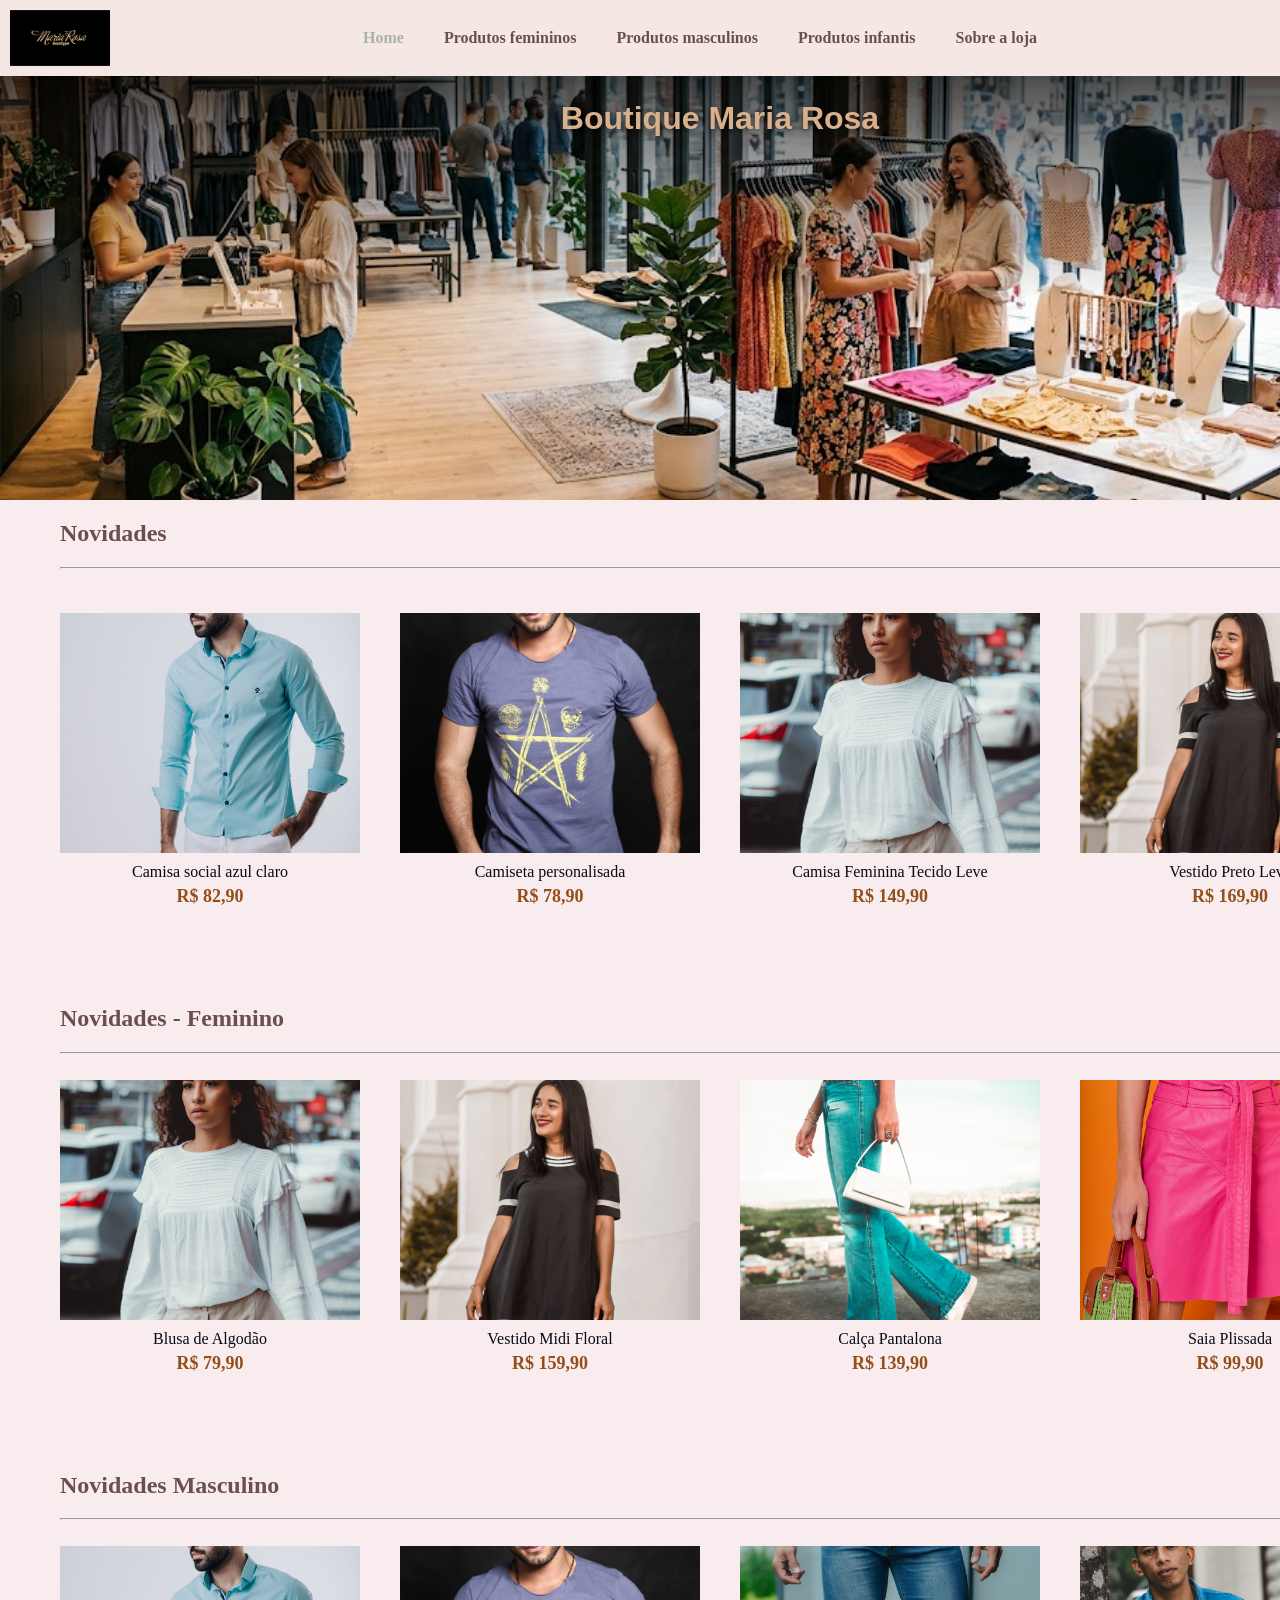
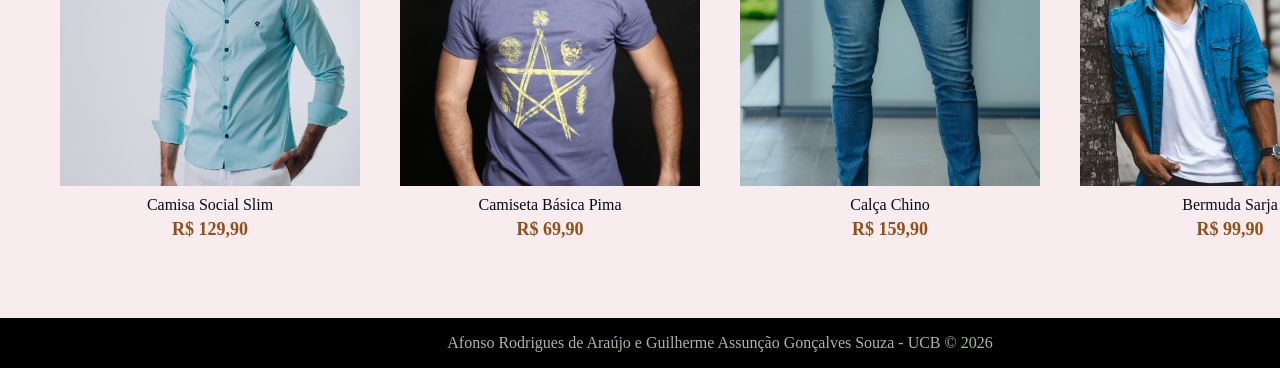
<file: index.html>
<!DOCTYPE html>
<html lang="pt-br">
<head>
    <link rel="icon" type="image/png" href="img/7d172372-8bbd-4086-8e27-4861657c154d.png">
    <meta charset="UTF-8">
    <meta name="viewport" content="width=device-width, initial-scale=1.0">
    <title>Boutique Maria Rosa</title>
    <link rel="stylesheet" href="style.css">
</head>
<body>
    <div class="container">
        <nav>
            <ul>
                <li> <a href="index.html"><img src="img/FRENTE@4x.png" alt=""></a></li> 
                <div class="navegador">    
                    <li> <a href="index.html" class="ativo">Home</a></li>
                    <li> <a href="página2.html">Produtos femininos</a> </li>
                    <li> <a href="página3.html">Produtos masculinos</a> </li>
                    <li> <a href="página4.html">Produtos infantis</a> </li>
                    <li> <a href="página5.html" >Sobre a loja</a> </li> 
                </div>
            </ul>
        </nav>
        <header>
            <h1>Boutique Maria Rosa</h1>
        </header>
        <main>
            <h2>Novidades</h2>
            <hr> <br> <br>
            <div class="grupo">
                <div class="produto">
                    <img src="img/masc-01.jpg" alt="Camisa Manga Longa Jaquard" class="img-principal">
                    <div class="info-produto">
                        <h3>Camisa social azul claro</h3>
                        <p class="preco">R$ 82,90</p>
                    </div>
                </div>
                <div class="produto">
                    <img src="img/masc-02.jpg" alt="Camisa Henley com Capuz" class="img-principal">
                    <div class="info-produto">
                        <h3>Camiseta personalisada</h3>
                        <p class="preco">R$ 78,90</p>
                    </div>
                </div>
                <div class="produto">
                    <img src="img/fem-01.jpg" alt="Vestido Tecido Leve" class="img-principal">
                    <div class="info-produto">
                        <h3>Camisa Feminina Tecido Leve</h3>
                        <p class="preco">R$ 149,90</p>
                    </div>
                </div>
                <div class="produto">
                    <img src="img/fem-02.jpg" alt="Conjunto Moletinho" class="img-principal">
                    <div class="info-produto">
                        <h3>Vestido Preto Leve</h3>
                        <p class="preco">R$ 169,90</p>
                    </div>
                </div>
            </div>
            <br> <br> <br> <br>
            <h2>Novidades - Feminino</h2>
            <hr><br>
            <div class="grupo">
                <div class="produto">
                    <img src="img/fem-01.jpg" alt="Blusa de Algodão" class="img-principal">
                    <div class="info-produto">
                        <h3>Blusa de Algodão</h3>
                        <p class="preco">R$ 79,90</p>
                    </div>
                </div>
                <div class="produto">
                    <img src="img/fem-02.jpg" alt="Vestido Midi Floral" class="img-principal">
                    <div class="info-produto">
                        <h3>Vestido Midi Floral</h3>
                        <p class="preco">R$ 159,90</p>
                    </div>
                </div>
                <div class="produto">
                    <img src="img/fem-03.jpg" alt="Calça Pantalona" class="img-principal">
                    <div class="info-produto">
                        <h3>Calça Pantalona</h3>
                        <p class="preco">R$ 139,90</p>
                    </div>
                </div>
                <div class="produto">
                    <img src="img/fem-04.jpg" alt="Saia Plissada" class="img-principal">
                    <div class="info-produto">
                        <h3>Saia Plissada</h3>
                        <p class="preco">R$ 99,90</p>
                    </div>
                </div>
            </div>
            <br> <br> <br> <br>
            <h2>Novidades Masculino</h2>
            <hr><br>
            <div class="grupo">
                <div class="produto">
                    <img src="img/masc-01.jpg" alt="Camisa Social Slim" class="img-principal">
                    <div class="info-produto">
                        <h3>Camisa Social Slim</h3>
                        <p class="preco">R$ 129,90</p>
                    </div>
                </div>
                <div class="produto">
                    <img src="img/masc-02.jpg" alt="Camiseta Básica Pima" class="img-principal">
                    <div class="info-produto">
                        <h3>Camiseta Básica Pima</h3>
                        <p class="preco">R$ 69,90</p>
                    </div>
                </div>
                <div class="produto">
                    <img src="img/masc-03.jpg" alt="Calça Chino" class="img-principal">
                    <div class="info-produto">
                        <h3>Calça Chino</h3>
                        <p class="preco">R$ 159,90</p>
                    </div>
                </div>
                <div class="produto">
                    <img src="img/masc-04.jpg" alt="Bermuda Sarja" class="img-principal">
                    <div class="info-produto">
                        <h3>Bermuda Sarja</h3>
                        <p class="preco">R$ 99,90</p>
                    </div>
                </div>
            </div>
            <br> <br> <br> <br>
        </main>
        <footer>
            <p> Afonso Rodrigues de Araújo e Guilherme Assunção Gonçalves Souza - UCB &copy; 2026 </p>
        </footer>
    </div>
</body>
</html>
</file>
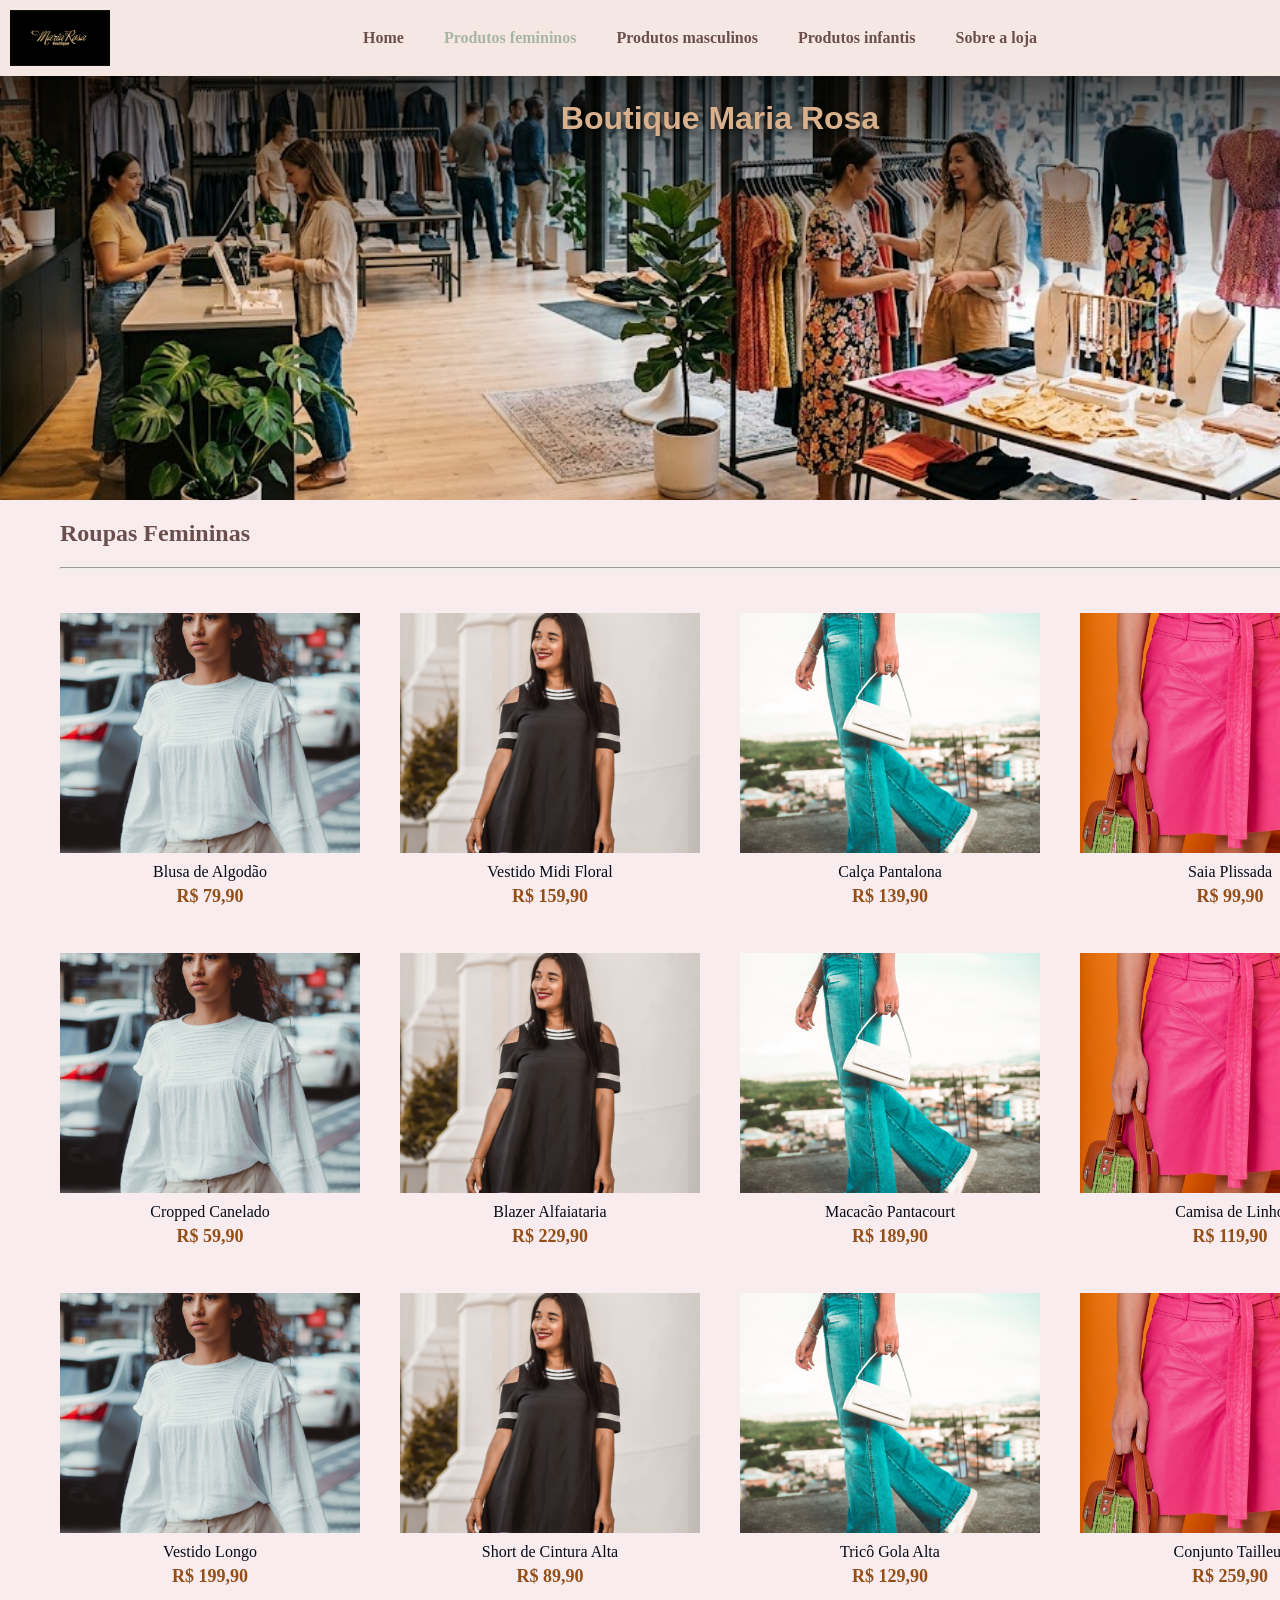
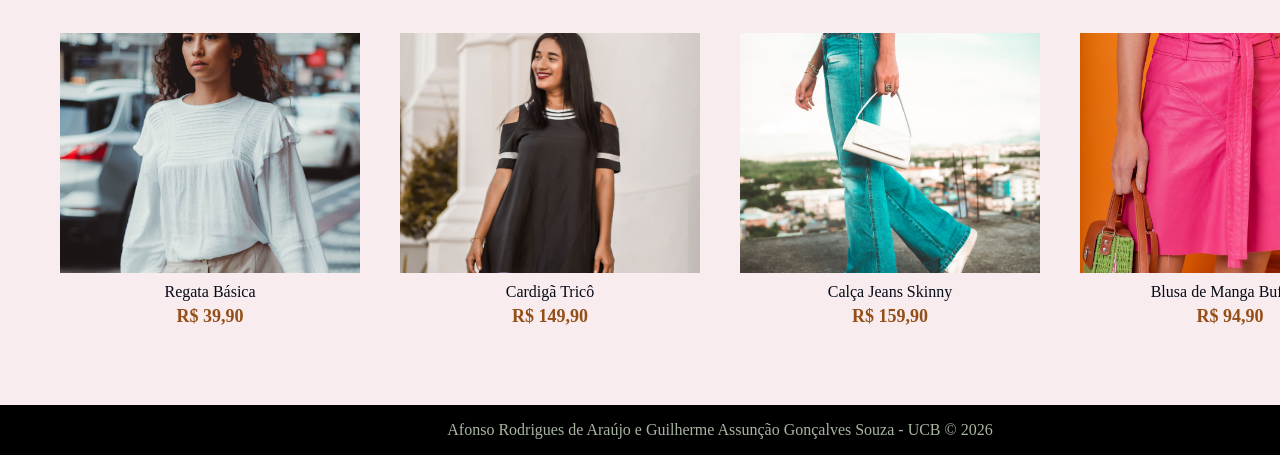
<file: página2.html>
<!DOCTYPE html>
<html lang="pt-br">
<head>
    <link rel="icon" type="image/png" href="img/7d172372-8bbd-4086-8e27-4861657c154d.png">
    <meta charset="UTF-8">
    <meta name="viewport" content="width=device-width, initial-scale=1.0">
    <title>Boutique Maria Rosa</title>
    <link rel="stylesheet" href="style.css">
</head>
<body>
    <div class="container">
        <nav>
            <ul>
                <li> <a href="index.html"><img src="img/FRENTE@4x.png" alt=""></a></li> 
                <div class="navegador">    
                    <li> <a href="index.html">Home</a></li>
                    <li> <a href="página2.html" class="ativo">Produtos femininos</a> </li>
                    <li> <a href="página3.html">Produtos masculinos</a> </li>
                    <li> <a href="página4.html">Produtos infantis</a> </li>
                    <li> <a href="página5.html">Sobre a loja</a> </li> 
                </div>
            </ul>
        </nav>
        <header>
            <h1>Boutique Maria Rosa</h1>
        </header>
        <main>
            <h2>Roupas Femininas</h2> <hr> <br> <br>
            <div class="grupo">
                <div class="produto">
                    <img src="img/fem-01.jpg" alt="Blusa de Algodão" class="img-principal">
                    <div class="info-produto">
                        <h3>Blusa de Algodão</h3>
                        <p class="preco">R$ 79,90</p>
                    </div>
                </div>
                <div class="produto">
                    <img src="img/fem-02.jpg" alt="Vestido Midi Floral" class="img-principal">
                    <div class="info-produto">
                        <h3>Vestido Midi Floral</h3>
                        <p class="preco">R$ 159,90</p>
                    </div>
                </div>
                <div class="produto">
                    <img src="img/fem-03.jpg" alt="Calça Pantalona" class="img-principal">
                    <div class="info-produto">
                        <h3>Calça Pantalona</h3>
                        <p class="preco">R$ 139,90</p>
                    </div>
                </div>
                <div class="produto">
                    <img src="img/fem-04.jpg" alt="Saia Plissada" class="img-principal">
                    <div class="info-produto">
                        <h3>Saia Plissada</h3>
                        <p class="preco">R$ 99,90</p>
                    </div>
                </div>
                <div class="produto">
                    <img src="img/fem-01.jpg" alt="Cropped Canelado" class="img-principal">
                    <div class="info-produto">
                        <h3>Cropped Canelado</h3>
                        <p class="preco">R$ 59,90</p>
                    </div>
                </div>
                <div class="produto">
                    <img src="img/fem-02.jpg" alt="Blazer Alfaiataria" class="img-principal">
                    <div class="info-produto">
                        <h3>Blazer Alfaiataria</h3>
                        <p class="preco">R$ 229,90</p>
                    </div>
                </div>
                <div class="produto">
                    <img src="img/fem-03.jpg" alt="Macacão Pantacourt" class="img-principal">
                    <div class="info-produto">
                        <h3>Macacão Pantacourt</h3>
                        <p class="preco">R$ 189,90</p>
                    </div>
                </div>
                <div class="produto">
                    <img src="img/fem-04.jpg" alt="Camisa de Linho" class="img-principal">
                    <div class="info-produto">
                        <h3>Camisa de Linho</h3>
                        <p class="preco">R$ 119,90</p>
                    </div>
                </div>
                <div class="produto">
                    <img src="img/fem-01.jpg" alt="Vestido Longo" class="img-principal">
                    <div class="info-produto">
                        <h3>Vestido Longo</h3>
                        <p class="preco">R$ 199,90</p>
                    </div>
                </div>
                <div class="produto">
                    <img src="img/fem-02.jpg" alt="Short de Cintura Alta" class="img-principal">
                    <div class="info-produto">
                        <h3>Short de Cintura Alta</h3>
                        <p class="preco">R$ 89,90</p>
                    </div>
                </div>
                <div class="produto">
                    <img src="img/fem-03.jpg" alt="Tricô Gola Alta" class="img-principal">
                    <div class="info-produto">
                        <h3>Tricô Gola Alta</h3>
                        <p class="preco">R$ 129,90</p>
                    </div>
                </div>
                <div class="produto">
                    <img src="img/fem-04.jpg" alt="Conjunto Tailleur" class="img-principal">
                    <div class="info-produto">
                        <h3>Conjunto Tailleur</h3>
                        <p class="preco">R$ 259,90</p>
                    </div>
                </div>
                <div class="produto">
                    <img src="img/fem-01.jpg" alt="Regata Básica" class="img-principal">
                    <div class="info-produto">
                        <h3>Regata Básica</h3>
                        <p class="preco">R$ 39,90</p>
                    </div>
                </div>
                <div class="produto">
                    <img src="img/fem-02.jpg" alt="Cardigã Tricô" class="img-principal">
                    <div class="info-produto">
                        <h3>Cardigã Tricô</h3>
                        <p class="preco">R$ 149,90</p>
                    </div>
                </div>
                <div class="produto">
                    <img src="img/fem-03.jpg" alt="Calça Jeans Skinny" class="img-principal">
                    <div class="info-produto">
                        <h3>Calça Jeans Skinny</h3>
                        <p class="preco">R$ 159,90</p>
                    </div>
                </div>
                <div class="produto">
                    <img src="img/fem-04.jpg" alt="Blusa de Manga Bufante" class="img-principal">
                    <div class="info-produto">
                        <h3>Blusa de Manga Bufante</h3>
                        <p class="preco">R$ 94,90</p>
                    </div>
                </div>
            </div>
            <br> <br> <br> <br>
        </main>
        <footer>
            <p> Afonso Rodrigues de Araújo e Guilherme Assunção Gonçalves Souza - UCB &copy; 2026 </p>
        </footer>
    </div>
</body>
</html>
</file>
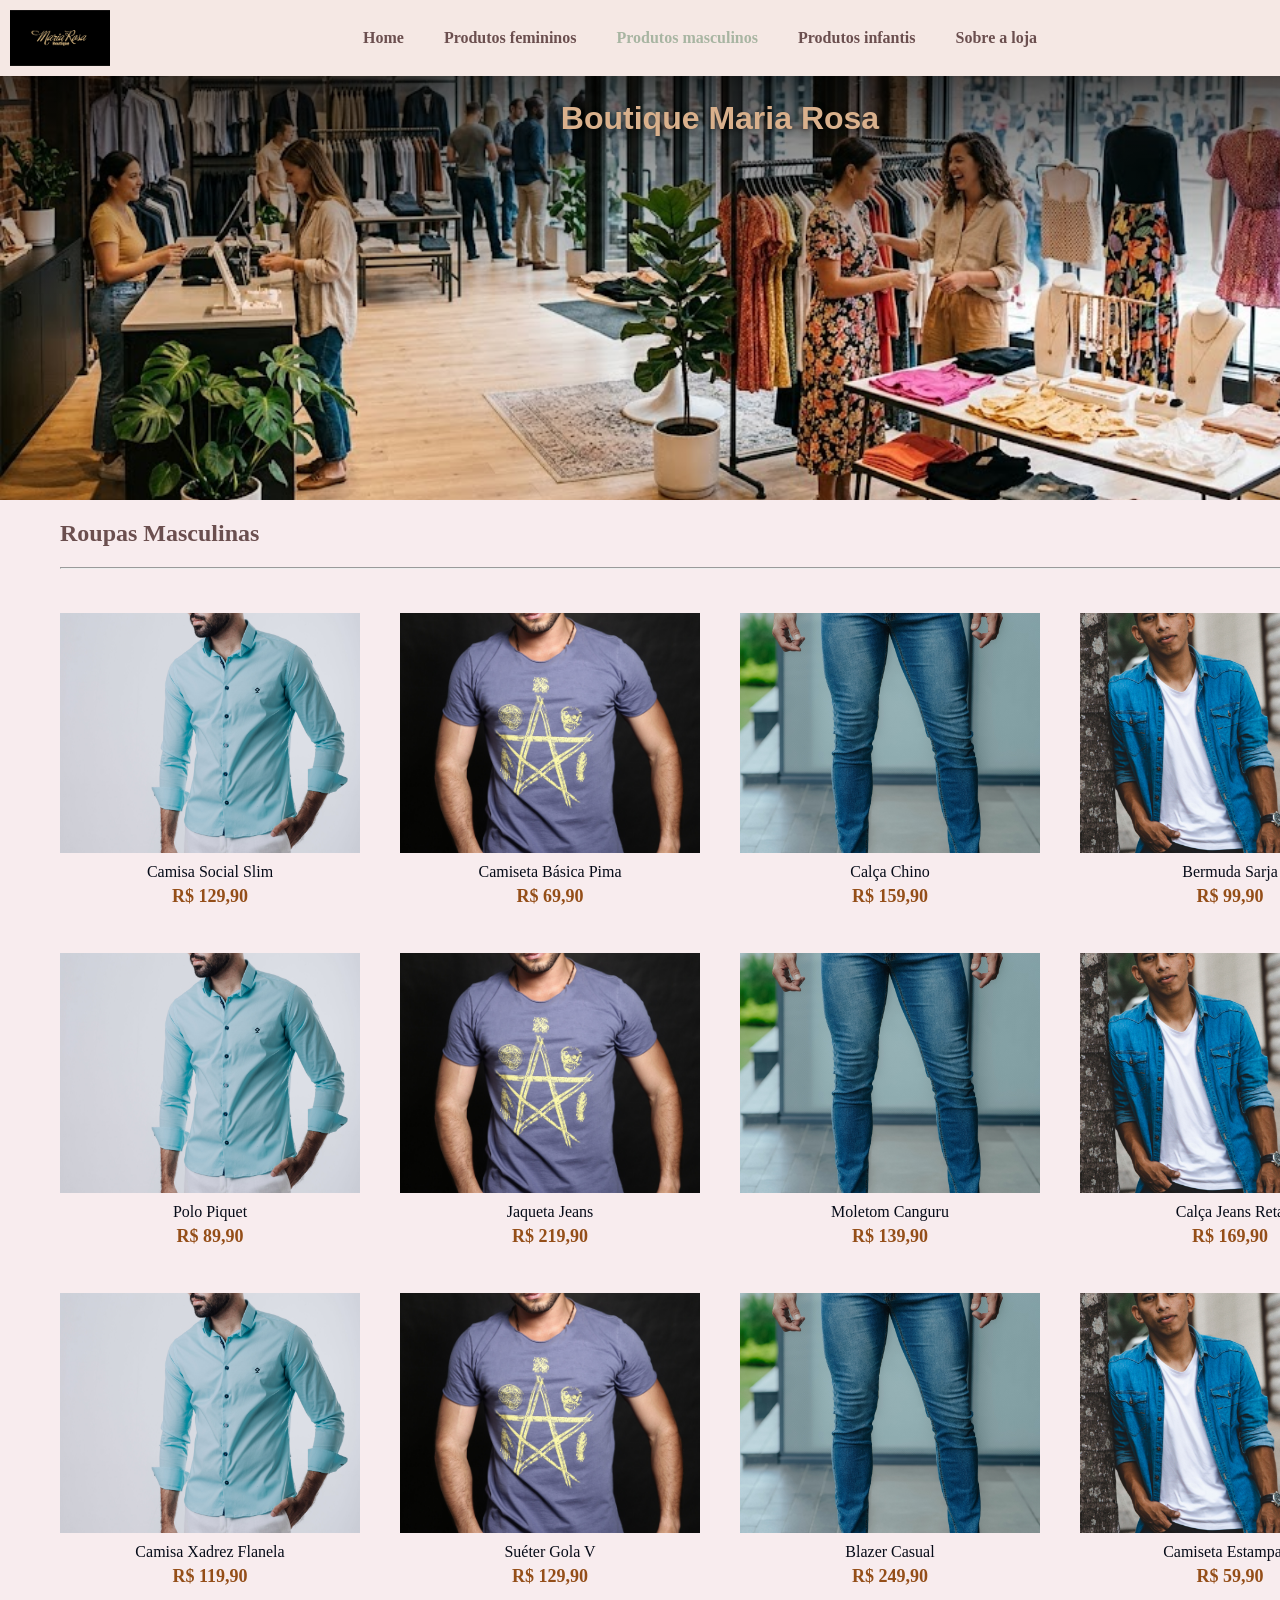
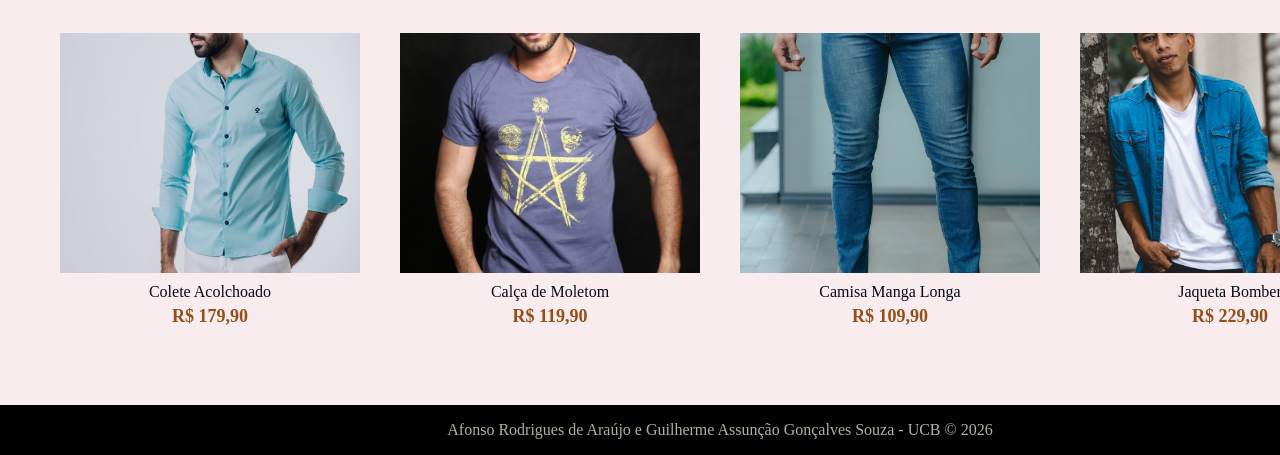
<file: página3.html>
<!DOCTYPE html>
<html lang="pt-br">
<head>
    <link rel="icon" type="image/png" href="img/7d172372-8bbd-4086-8e27-4861657c154d.png">
    <meta charset="UTF-8">
    <meta name="viewport" content="width=device-width, initial-scale=1.0">
    <title>Boutique Maria Rosa</title>
    <link rel="stylesheet" href="style.css">
</head>
<body>
    <div class="container">
        <nav>
            <ul>
                <li> <a href="index.html"><img src="img/FRENTE@4x.png" alt=""></a></li> 
                <div class="navegador">    
                    <li> <a href="index.html">Home</a></li>
                    <li> <a href="página2.html">Produtos femininos</a> </li>
                    <li> <a href="página3.html" class="ativo">Produtos masculinos</a> </li>
                    <li> <a href="página4.html">Produtos infantis</a> </li>
                    <li> <a href="página5.html">Sobre a loja</a> </li> 
                </div>
            </ul>
        </nav>
        <header>
            <h1>Boutique Maria Rosa</h1>
        </header>
        <main>
            <h2>Roupas Masculinas</h2> <hr> <br> <br>
            <div class="grupo">
                <div class="produto">
                    <img src="img/masc-01.jpg" alt="Camisa Social Slim" class="img-principal">
                    <div class="info-produto">
                        <h3>Camisa Social Slim</h3>
                        <p class="preco">R$ 129,90</p>
                    </div>
                </div>
                <div class="produto">
                    <img src="img/masc-02.jpg" alt="Camiseta Básica Pima" class="img-principal">
                    <div class="info-produto">
                        <h3>Camiseta Básica Pima</h3>
                        <p class="preco">R$ 69,90</p>
                    </div>
                </div>
                <div class="produto">
                    <img src="img/masc-03.jpg" alt="Calça Chino" class="img-principal">
                    <div class="info-produto">
                        <h3>Calça Chino</h3>
                        <p class="preco">R$ 159,90</p>
                    </div>
                </div>
                <div class="produto">
                    <img src="img/masc-04.jpg" alt="Bermuda Sarja" class="img-principal">
                    <div class="info-produto">
                        <h3>Bermuda Sarja</h3>
                        <p class="preco">R$ 99,90</p>
                    </div>
                </div>
                <div class="produto">
                    <img src="img/masc-01.jpg" alt="Polo Piquet" class="img-principal">
                    <div class="info-produto">
                        <h3>Polo Piquet</h3>
                        <p class="preco">R$ 89,90</p>
                    </div>
                </div>
                <div class="produto">
                    <img src="img/masc-02.jpg" alt="Jaqueta Jeans" class="img-principal">
                    <div class="info-produto">
                        <h3>Jaqueta Jeans</h3>
                        <p class="preco">R$ 219,90</p>
                    </div>
                </div>
                <div class="produto">
                    <img src="img/masc-03.jpg" alt="Moletom Canguru" class="img-principal">
                    <div class="info-produto">
                        <h3>Moletom Canguru</h3>
                        <p class="preco">R$ 139,90</p>
                    </div>
                </div>
                <div class="produto">
                    <img src="img/masc-04.jpg" alt="Calça Jeans Reta" class="img-principal">
                    <div class="info-produto">
                        <h3>Calça Jeans Reta</h3>
                        <p class="preco">R$ 169,90</p>
                    </div>
                </div>
                <div class="produto">
                    <img src="img/masc-01.jpg" alt="Camisa Xadrez Flanela" class="img-principal">
                    <div class="info-produto">
                        <h3>Camisa Xadrez Flanela</h3>
                        <p class="preco">R$ 119,90</p>
                    </div>
                </div>
                <div class="produto">
                    <img src="img/masc-02.jpg" alt="Suéter Gola V" class="img-principal">
                    <div class="info-produto">
                        <h3>Suéter Gola V</h3>
                        <p class="preco">R$ 129,90</p>
                    </div>
                </div>
                <div class="produto">
                    <img src="img/masc-03.jpg" alt="Blazer Casual" class="img-principal">
                    <div class="info-produto">
                        <h3>Blazer Casual</h3>
                        <p class="preco">R$ 249,90</p>
                    </div>
                </div>
                <div class="produto">
                    <img src="img/masc-04.jpg" alt="Camiseta Estampada" class="img-principal">
                    <div class="info-produto">
                        <h3>Camiseta Estampada</h3>
                        <p class="preco">R$ 59,90</p>
                    </div>
                </div>
                <div class="produto">
                    <img src="img/masc-01.jpg" alt="Colete Acolchoado" class="img-principal">
                    <div class="info-produto">
                        <h3>Colete Acolchoado</h3>
                        <p class="preco">R$ 179,90</p>
                    </div>
                </div>
                <div class="produto">
                    <img src="img/masc-02.jpg" alt="Calça de Moletom" class="img-principal">
                    <div class="info-produto">
                        <h3>Calça de Moletom</h3>
                        <p class="preco">R$ 119,90</p>
                    </div>
                </div>
                <div class="produto">
                    <img src="img/masc-03.jpg" alt="Camisa Manga Longa" class="img-principal">
                    <div class="info-produto">
                        <h3>Camisa Manga Longa</h3>
                        <p class="preco">R$ 109,90</p>
                    </div>
                </div>
                <div class="produto">
                    <img src="img/masc-04.jpg" alt="Jaqueta Bomber" class="img-principal">
                    <div class="info-produto">
                        <h3>Jaqueta Bomber</h3>
                        <p class="preco">R$ 229,90</p>
                    </div>
                </div>
            </div>
            <br> <br> <br> <br>
        </main>
        <footer>
            <p> Afonso Rodrigues de Araújo e Guilherme Assunção Gonçalves Souza - UCB &copy; 2026 </p>
        </footer>
    </div>
</body>
</html>
</file>
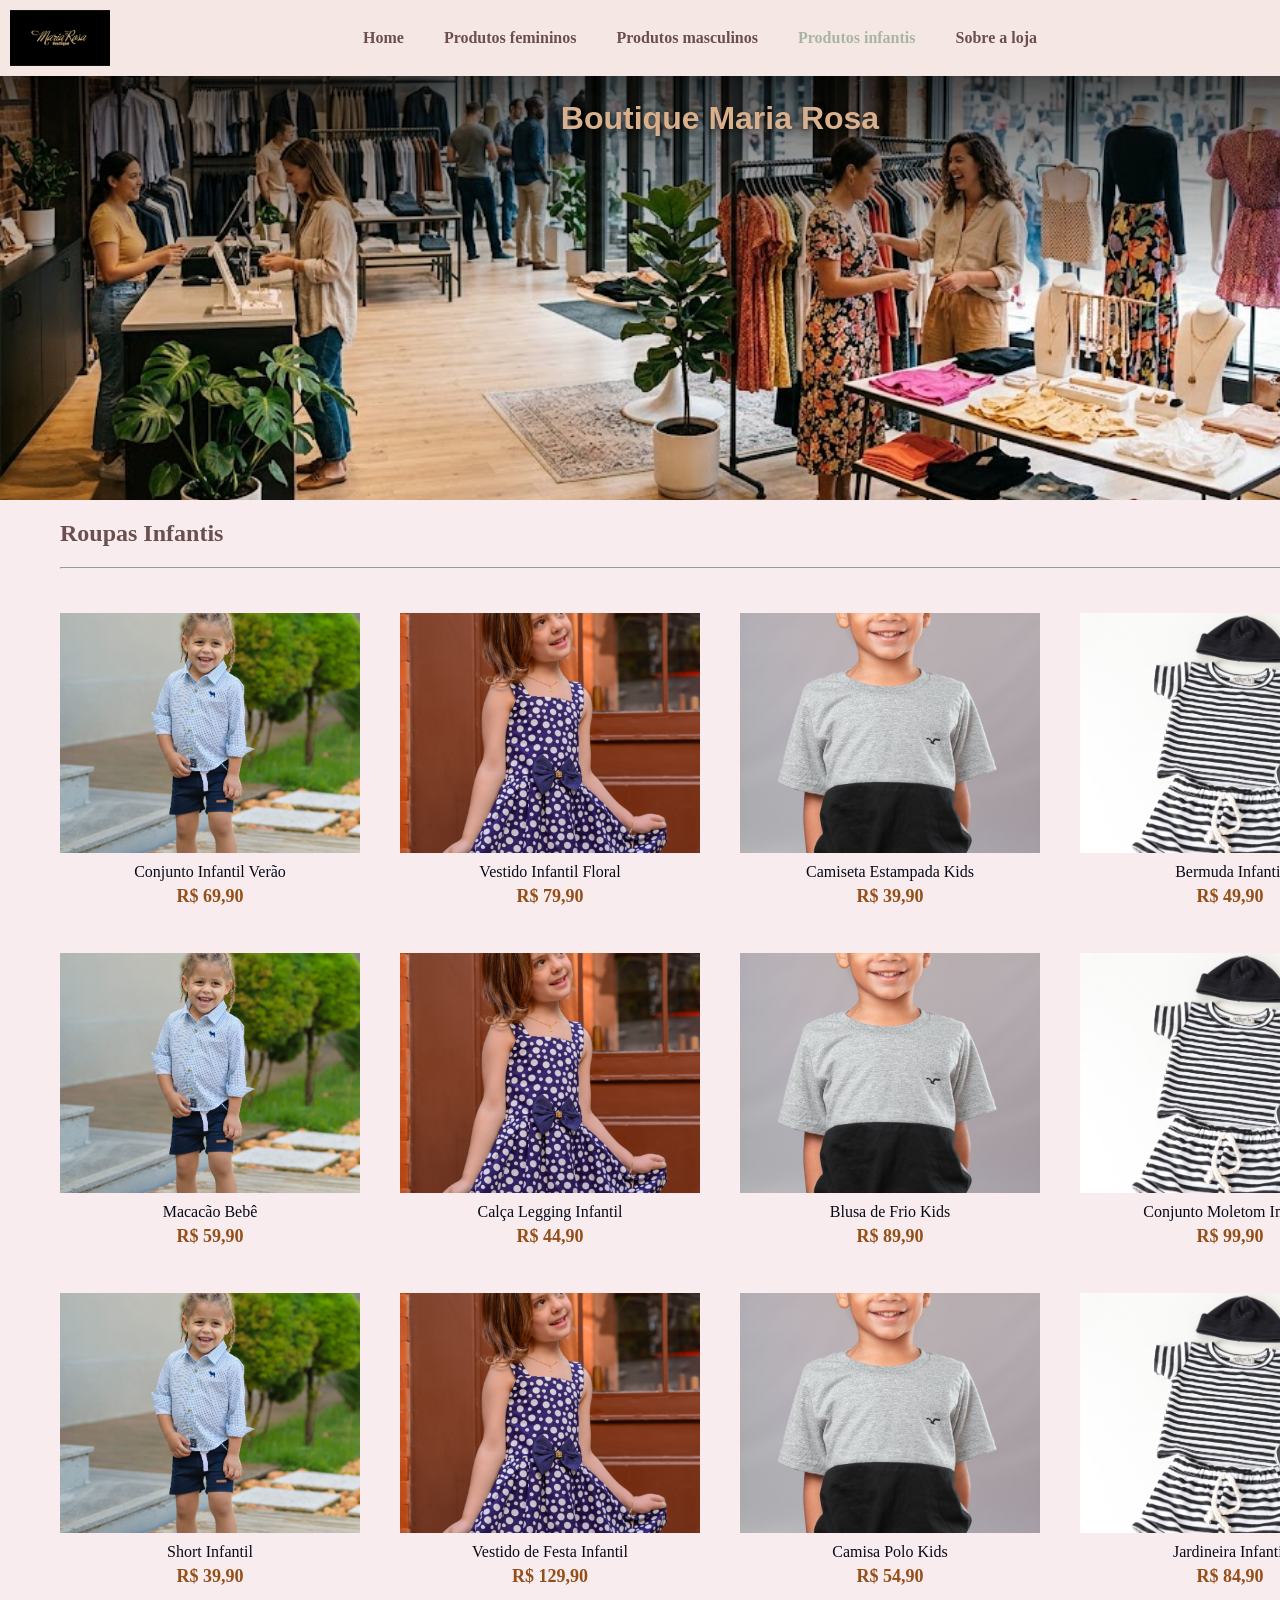
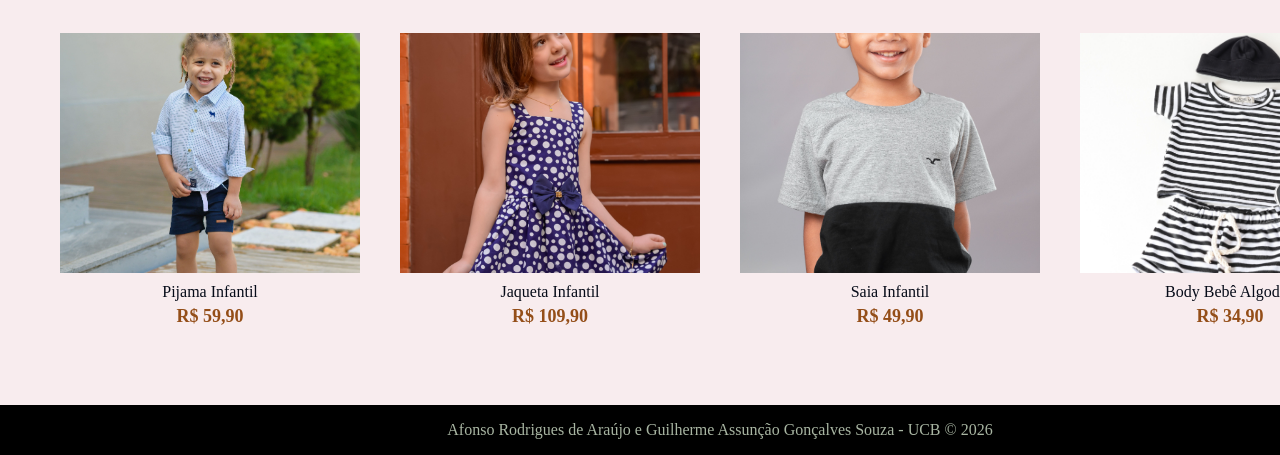
<file: página4.html>
<!DOCTYPE html>
<html lang="pt-br">
<head>
    <link rel="icon" type="image/png" href="img/7d172372-8bbd-4086-8e27-4861657c154d.png">
    <meta charset="UTF-8">
    <meta name="viewport" content="width=device-width, initial-scale=1.0">
    <title>Boutique Maria Rosa</title>
    <link rel="stylesheet" href="style.css">
</head>
<body>
    <div class="container">
        <nav>
            <ul>
                <li> <a href="index.html"><img src="img/FRENTE@4x.png" alt=""></a></li> 
                <div class="navegador">    
                    <li> <a href="index.html">Home</a></li>
                    <li> <a href="página2.html">Produtos femininos</a> </li>
                    <li> <a href="página3.html">Produtos masculinos</a> </li>
                    <li> <a href="página4.html" class="ativo">Produtos infantis</a> </li>
                    <li> <a href="página5.html">Sobre a loja</a> </li> 
                </div>
            </ul>
        </nav>
        <header>
            <h1>Boutique Maria Rosa</h1>
        </header>
        <main>
            <h2>Roupas Infantis</h2> <hr> <br> <br>
            <div class="grupo">
                <div class="produto">
                    <img src="img/inf-01.jpg" alt="Conjunto Infantil Verão" class="img-principal">
                    <div class="info-produto">
                        <h3>Conjunto Infantil Verão</h3>
                        <p class="preco">R$ 69,90</p>
                    </div>
                </div>
                <div class="produto">
                    <img src="img/inf-02.jpg" alt="Vestido Infantil Floral" class="img-principal">
                    <div class="info-produto">
                        <h3>Vestido Infantil Floral</h3>
                        <p class="preco">R$ 79,90</p>
                    </div>
                </div>
                <div class="produto">
                    <img src="img/inf-03.jpg" alt="Camiseta Estampada Kids" class="img-principal">
                    <div class="info-produto">
                        <h3>Camiseta Estampada Kids</h3>
                        <p class="preco">R$ 39,90</p>
                    </div>
                </div>
                <div class="produto">
                    <img src="img/inf-04.jpg" alt="Bermuda Infantil" class="img-principal">
                    <div class="info-produto">
                        <h3>Bermuda Infantil</h3>
                        <p class="preco">R$ 49,90</p>
                    </div>
                </div>
                <div class="produto">
                    <img src="img/inf-01.jpg" alt="Macacão Bebê" class="img-principal">
                    <div class="info-produto">
                        <h3>Macacão Bebê</h3>
                        <p class="preco">R$ 59,90</p>
                    </div>
                </div>
                <div class="produto">
                    <img src="img/inf-02.jpg" alt="Calça Legging Infantil" class="img-principal">
                    <div class="info-produto">
                        <h3>Calça Legging Infantil</h3>
                        <p class="preco">R$ 44,90</p>
                    </div>
                </div>
                <div class="produto">
                    <img src="img/inf-03.jpg" alt="Blusa de Frio Kids" class="img-principal">
                    <div class="info-produto">
                        <h3>Blusa de Frio Kids</h3>
                        <p class="preco">R$ 89,90</p>
                    </div>
                </div>
                <div class="produto">
                    <img src="img/inf-04.jpg" alt="Conjunto Moletom Infantil" class="img-principal">
                    <div class="info-produto">
                        <h3>Conjunto Moletom Infantil</h3>
                        <p class="preco">R$ 99,90</p>
                    </div>
                </div>
                <div class="produto">
                    <img src="img/inf-01.jpg" alt="Short Infantil" class="img-principal">
                    <div class="info-produto">
                        <h3>Short Infantil</h3>
                        <p class="preco">R$ 39,90</p>
                    </div>
                </div>
                <div class="produto">
                    <img src="img/inf-02.jpg" alt="Vestido de Festa Infantil" class="img-principal">
                    <div class="info-produto">
                        <h3>Vestido de Festa Infantil</h3>
                        <p class="preco">R$ 129,90</p>
                    </div>
                </div>
                <div class="produto">
                    <img src="img/inf-03.jpg" alt="Camisa Polo Kids" class="img-principal">
                    <div class="info-produto">
                        <h3>Camisa Polo Kids</h3>
                        <p class="preco">R$ 54,90</p>
                    </div>
                </div>
                <div class="produto">
                    <img src="img/inf-04.jpg" alt="Jardineira Infantil" class="img-principal">
                    <div class="info-produto">
                        <h3>Jardineira Infantil</h3>
                        <p class="preco">R$ 84,90</p>
                    </div>
                </div>
                <div class="produto">
                    <img src="img/inf-01.jpg" alt="Pijama Infantil" class="img-principal">
                    <div class="info-produto">
                        <h3>Pijama Infantil</h3>
                        <p class="preco">R$ 59,90</p>
                    </div>
                </div>
                <div class="produto">
                    <img src="img/inf-02.jpg" alt="Jaqueta Infantil" class="img-principal">
                    <div class="info-produto">
                        <h3>Jaqueta Infantil</h3>
                        <p class="preco">R$ 109,90</p>
                    </div>
                </div>
                <div class="produto">
                    <img src="img/inf-03.jpg" alt="Saia Infantil" class="img-principal">
                    <div class="info-produto">
                        <h3>Saia Infantil</h3>
                        <p class="preco">R$ 49,90</p>
                    </div>
                </div>
                <div class="produto">
                    <img src="img/inf-04.jpg" alt="Body Bebê Algodão" class="img-principal">
                    <div class="info-produto">
                        <h3>Body Bebê Algodão</h3>
                        <p class="preco">R$ 34,90</p>
                    </div>
                </div>
            </div>
            <br> <br> <br> <br>
        </main>
        <footer>
            <p> Afonso Rodrigues de Araújo e Guilherme Assunção Gonçalves Souza - UCB &copy; 2026 </p>
        </footer>
    </div>
</body>
</html>
</file>
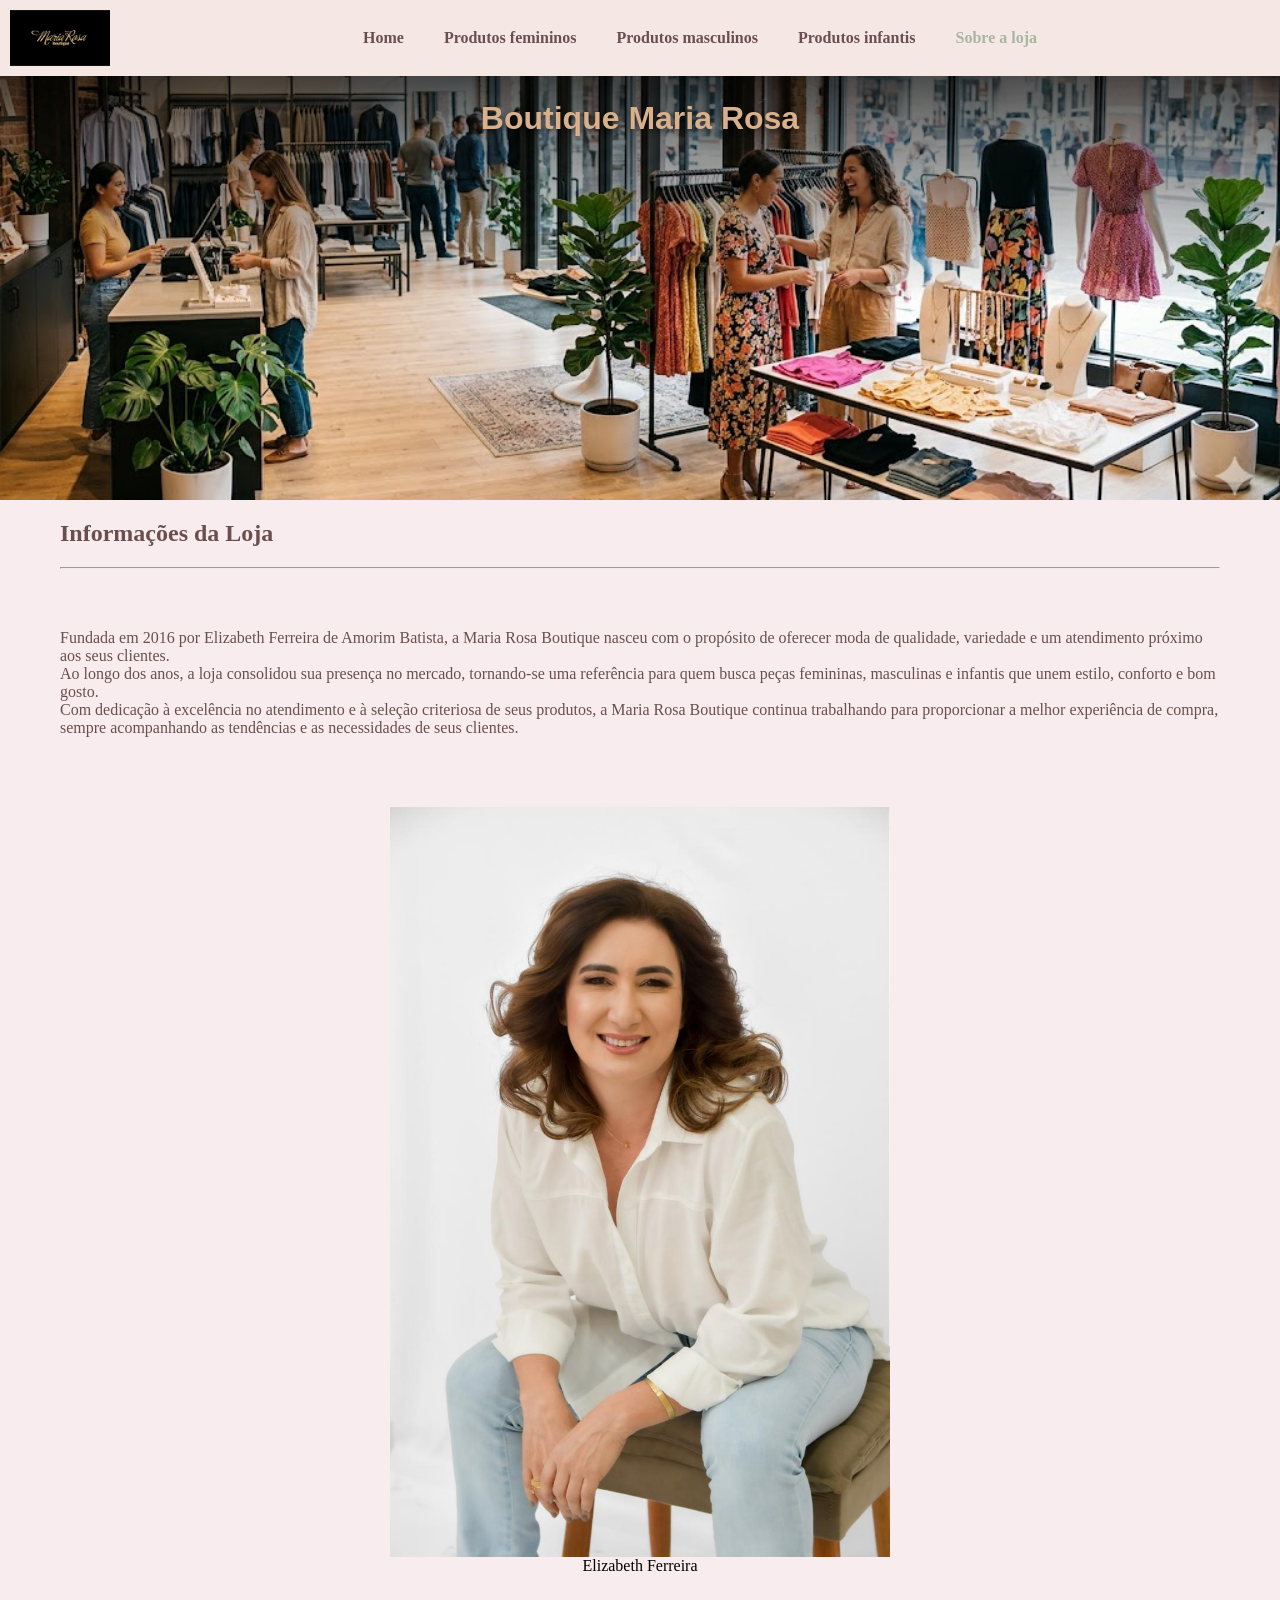
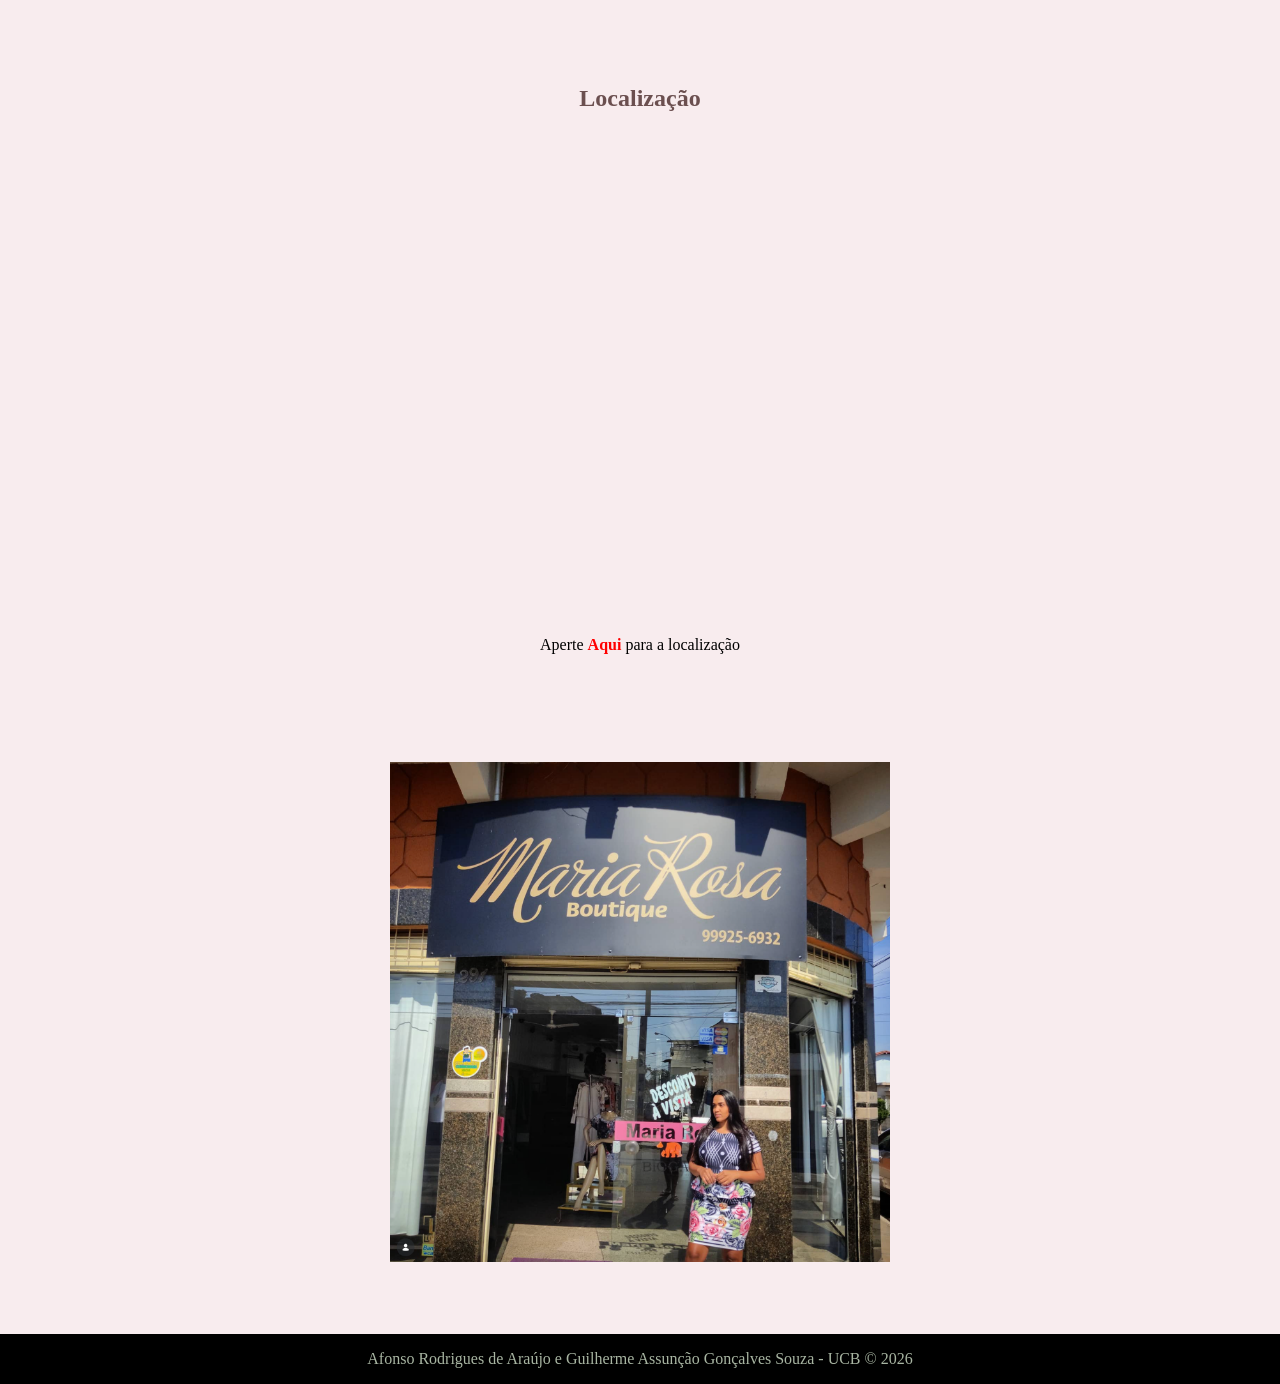
<file: página5.html>
<!DOCTYPE html>
<html lang="pt-br">
<head>
    <link rel="icon" type="image/png" href="img/7d172372-8bbd-4086-8e27-4861657c154d.png">
    <meta charset="UTF-8">
    <meta name="viewport" content="width=device-width, initial-scale=1.0">
    <title>Boutique Maria Rosa</title>
    <link rel="stylesheet" href="style.css">
</head>
<body>
    <div class="container">
        <nav>
            <ul>
                <li> <a href="index.html"><img src="img/FRENTE@4x.png" alt=""></a></li> 
                <div class="navegador">    
                    <li> <a href="index.html">Home</a></li>
                    <li> <a href="página2.html">Produtos femininos</a> </li>
                    <li> <a href="página3.html">Produtos masculinos</a> </li>
                    <li> <a href="página4.html">Produtos infantis</a> </li>
                    <li> <a href="página5.html" class="ativo">Sobre a loja</a> </li> 
                </div>                      
            </ul>
        </nav>
        <header>
            <h1>Boutique Maria Rosa</h1>
        </header>
        <main>
            <h2>Informações da Loja</h2> <hr> <br> <br>
            <p>Fundada em 2016 por Elizabeth Ferreira de Amorim Batista, a Maria Rosa Boutique nasceu com o propósito de oferecer moda de qualidade, variedade e um atendimento próximo aos seus clientes. <br> Ao longo dos anos, a loja consolidou sua presença no mercado, tornando-se uma referência para quem busca peças femininas, masculinas e infantis que unem estilo, conforto e bom gosto. <br> Com dedicação à excelência no atendimento e à seleção criteriosa de seus produtos, a Maria Rosa Boutique continua trabalhando para proporcionar a melhor experiência de compra, sempre acompanhando as tendências e as necessidades de seus clientes.</p> <br> <br> <br>
            <img src="img/WhatsApp Image 2026-06-03 at 19.23.06.jpeg" alt="">
            <legend>Elizabeth Ferreira</legend>
            <br> <br> <br> <br> <br>
            <h2 id="centralizado">Localização</h2> <br> <br>
            <iframe src="https://www.google.com/maps/embed?pb=!4v1780523523464!6m8!1m7!1sjpDwfHEH_ZN-SN-3JFM8FA!2m2!1d-21.00869376289931!2d-40.83479504190925!3f221.3372107274797!4f-1.713415250192682!5f0.7820865974627469" width="600" height="450" style="border:0;" allowfullscreen="" loading="lazy" referrerpolicy="no-referrer-when-downgrade"></iframe> <br> <br>
            <figcaption> Aperte <a href="https://maps.app.goo.gl/qDj2oZZc74Ve5sUd9">Aqui</a> para a localização</figcaption>
            <br> <br> <br> <br>
            <br> <br>
            <img src="img/FEB9764B-4275-4441-AA3E-D86ACB1D4EE5.png" alt=""> <br> <br> <br> <br>
        </main>
        <footer>
            <p> Afonso Rodrigues de Araújo e Guilherme Assunção Gonçalves Souza - UCB &copy; 2026 </p>
        </footer>
    </div>
</body>
</html>
</file>
<file: style.css>
body{
    margin:0%;
    overflow-x: hidden;
    background: linear-gradient(90deg, #060B18, #0B1530);
    color: #D9B08C;
}
.container{
    display: grid;
    grid-template-rows: auto auto auto auto;
    min-height: 100vh;
}
header{
    color: #D9B08C;
    box-sizing: border-box;
    background:
        linear-gradient(
            to bottom,
            rgba(0, 0, 0, 1) 0%,
            rgba(0, 0, 0, 0.5) 25%,
            rgba(0, 0, 0, 0) 60%
        ),
        url("img/8360dfbd-4edb-4070-990c-e2c001059fe5.jpeg");
    text-align: center;
    height: 500px;
    background-repeat: no-repeat;
    background-size: cover;
    background-position: center;
}
nav{
    width: 100%;
    position: fixed;
    top: 0;
    left: 0;
    background-color: #F5E8E4;
    padding: 10px;
    z-index: 9999;
}
nav ul{
    display: flex;
    align-items: center;
    list-style: none;
    margin: 0;
    padding: 0;
}
/* Container dos links do menu: itens lado a lado e centralizados na barra */
.navegador{
    display: flex;
    align-items: center;
    justify-content: center;
    gap: 40px;
    list-style: none;
    margin: 0 auto;          /* empurra o menu para o centro da barra */
    padding: 0;
}
nav img{
    width: 100px;
}
main{
    background-color: #F8ECEE;
    padding-right: 60px;
    padding-left: 60px;
    color: #6B4F4F;
}
footer{
    background-color: black;
    color: #A8B5A2;;
    padding: 0px;
}
footer p{
    text-align: center;
}
a{
    transition: color 0.3s ease;
    color: #6B4F4F;
    cursor: pointer;
    text-decoration: none;
    font-weight: bold;
}
a:hover{
    color: #A8B5A2;
}
h1{
    padding-top: 100px;   /* posiciona o titulo na faixa escura do topo, abaixo do menu */
    margin: 0;
    font-family:Arial, Helvetica, sans-serif;
    text-shadow: 0 2px 6px rgba(0,0,0,0.6);   /* legibilidade sobre a imagem */
    background-clip: text;
}
h2{
    text-align: left;
}
.ativo{
    color: #A8B5A2;
    font-weight: bold;
    padding-bottom: 5px;
}
img{
    width: 500px;
    display: block;
    margin: 0 auto;
}
p{
    text-align: left;
}
iframe{
    display: block;
    margin: 0 auto;
}
figcaption{
    color: black;
    margin-top: -18px;
    text-align: center;
}
figcaption a{
    color: red;
}
legend{
    text-align: center;
    color: black;
}
#centralizado{
    text-align: center;
}
.grupo{
    display: grid;
    grid-template-columns: 1fr 1fr 1fr 1fr;
    gap: 40px;
}
.produto {
    position: relative;
    width: 300px;
    height: 300px;
    overflow: hidden;
}
.produto img {
    position: absolute;
    width: 100%;
    height: 80%;
    object-fit: cover;
    transition: opacity 0.3s linear;
}
.img-principal {
    opacity: 1;
}
.info-produto{
    text-align: center;
    padding-top: 250px;
}
.info-produto h3{
    margin: 0;
    font-size: 16px;
    font-weight: 500;
    color: #060B18;
}
.preco{
    text-align: center;
    margin-top: 5px;
    font-size: 18px;
    font-weight: bold;
    color: #944e18;
}
</file>
